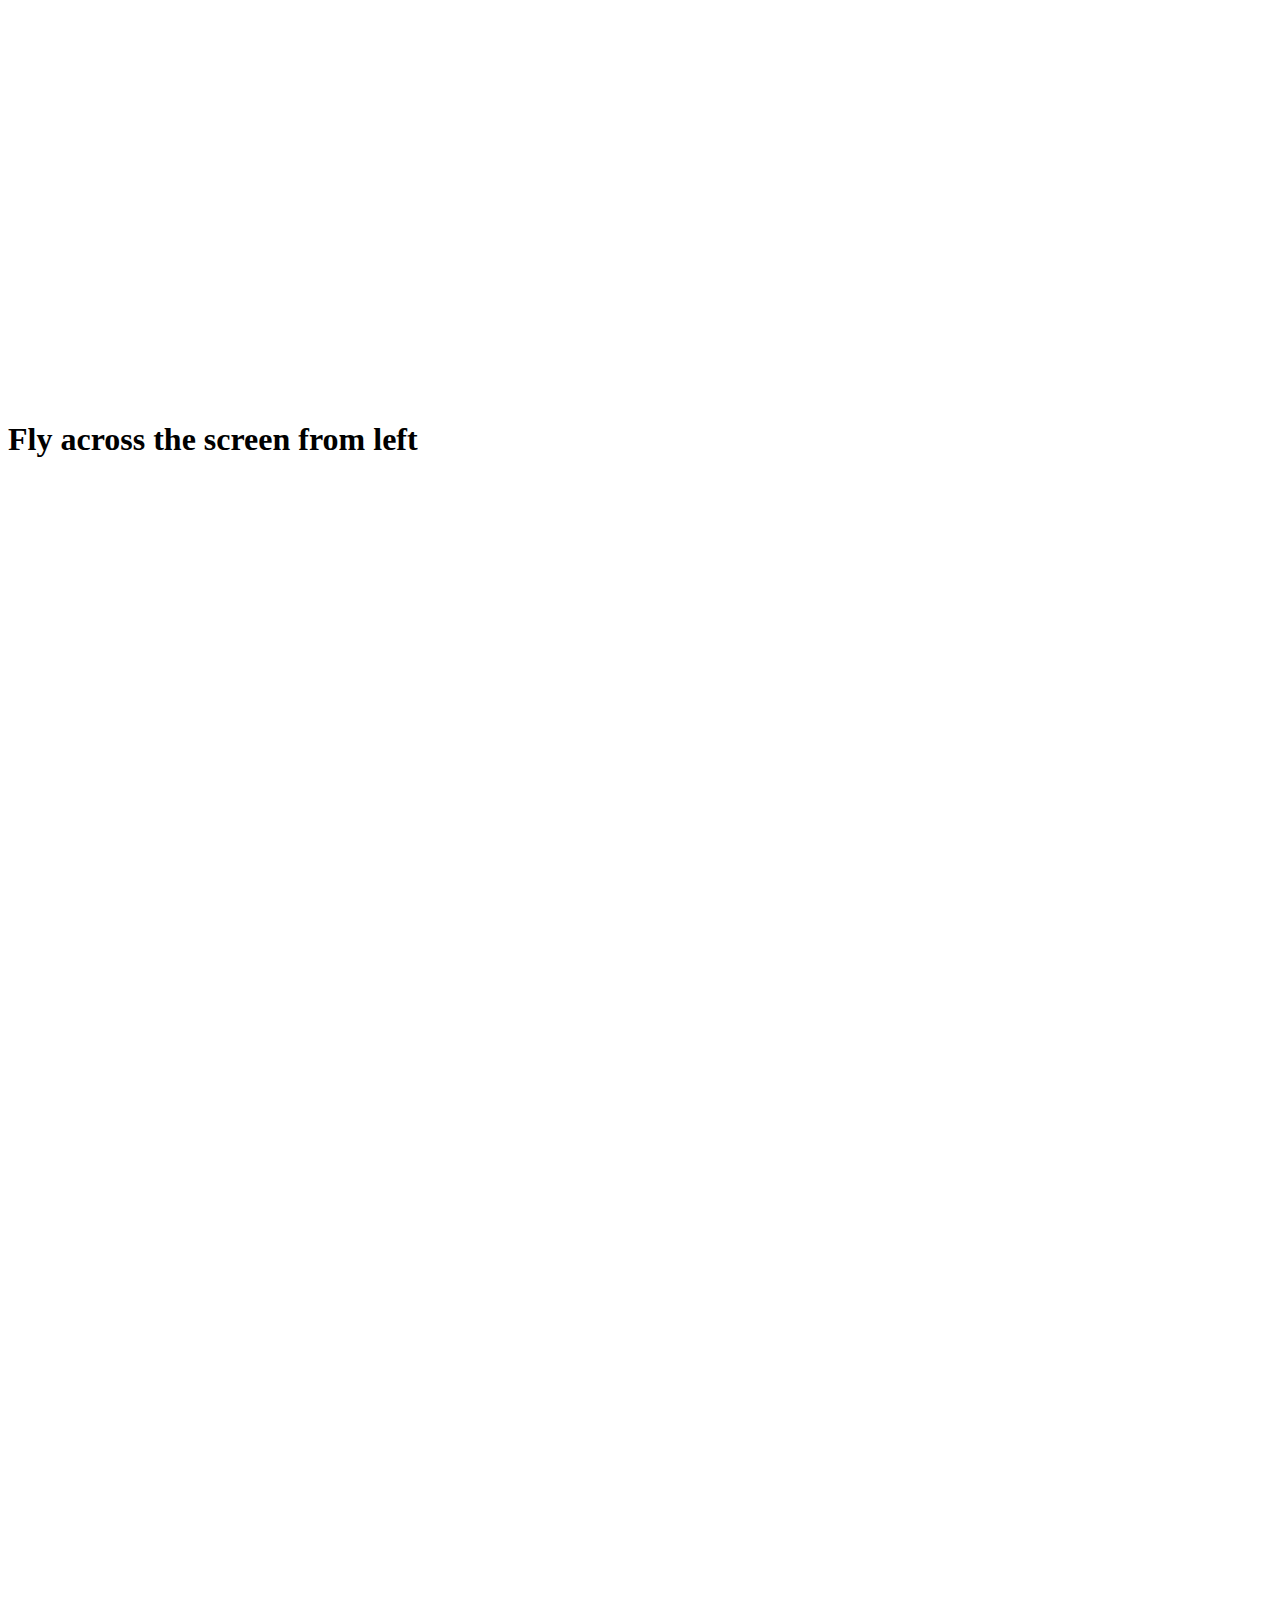
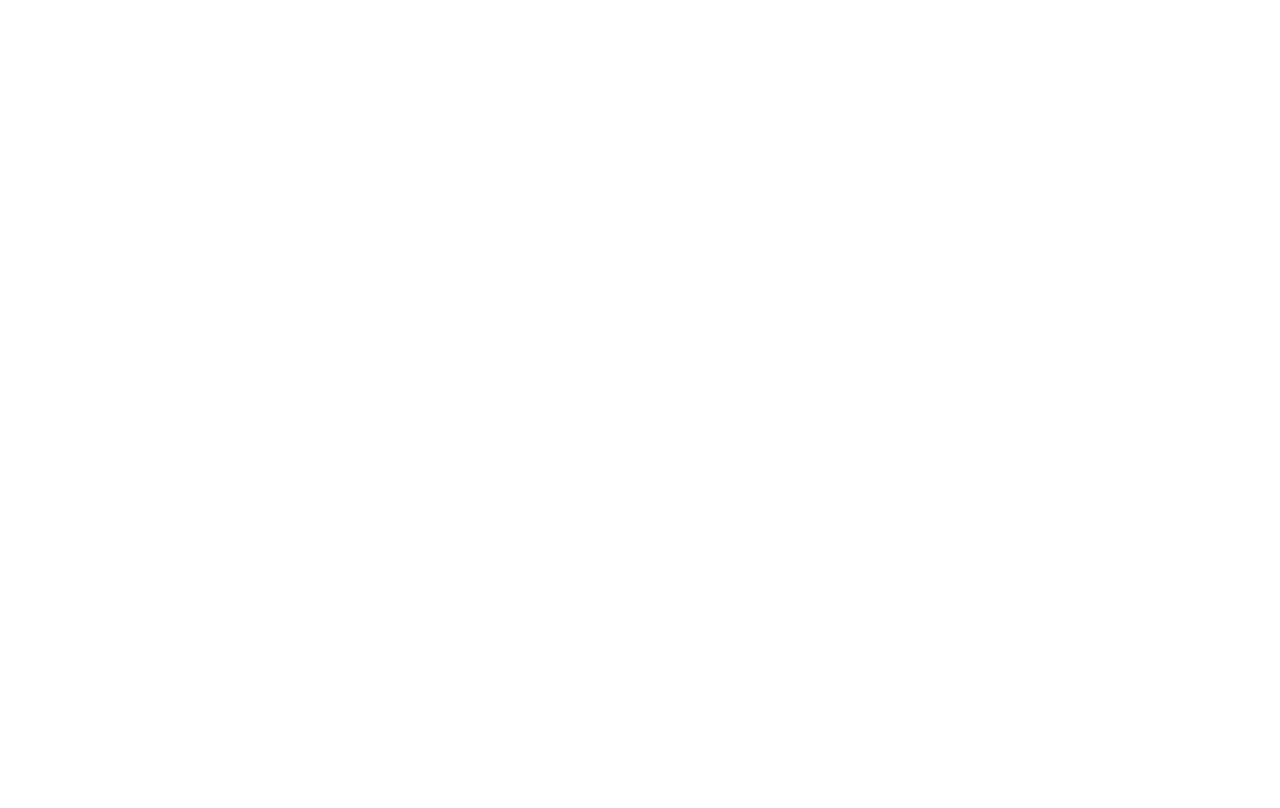
<file: index.html>
<html>
<head>
	<title></title>
	<link rel="stylesheet" type="text/css" href="css/style.css">
</head>
<body>

	<h1>Fly across the screen from left</h1>

	<script type="text/javascript" src="js/jquery-1.8.0.min.js"></script>
	<script type="text/javascript" src="js/map.js"></script>

</body>
</html>
</file>
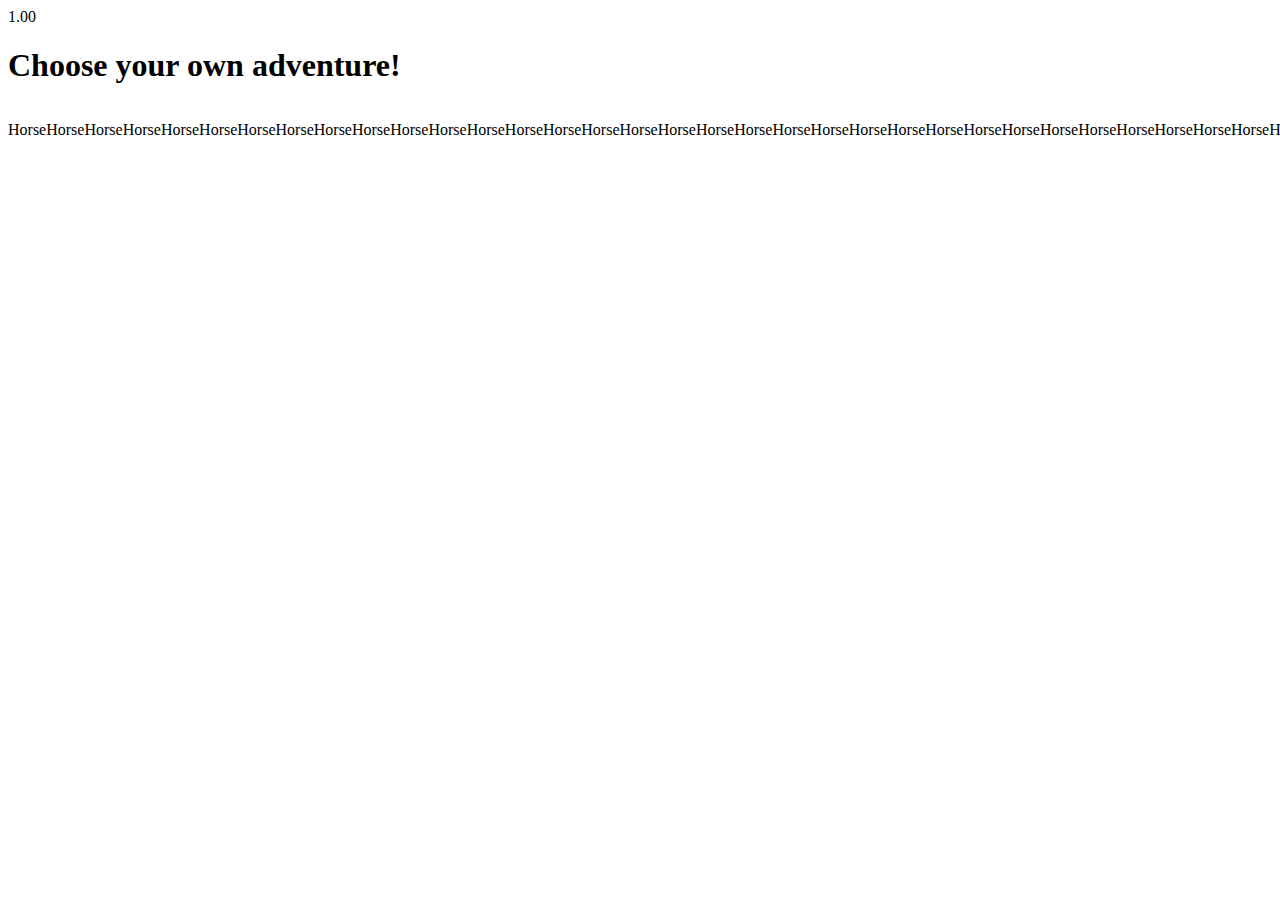
<file: choose_your_own_adventure.html>
<html>
<head>
	<title>Choose your own adventure!</title>
	<link rel="stylesheet" type="text/css" href="adventure.css">
</head>
<body>
	<!-- prepend to body -->
	<h1>Choose your own adventure!</h1>
	<!-- append to body -->
	<script type="text/javascript" src="jquery-1.8.0.min.js"></script>
	<script type="text/javascript" src="adventure.js"></script>
</body>



</html>
</file>
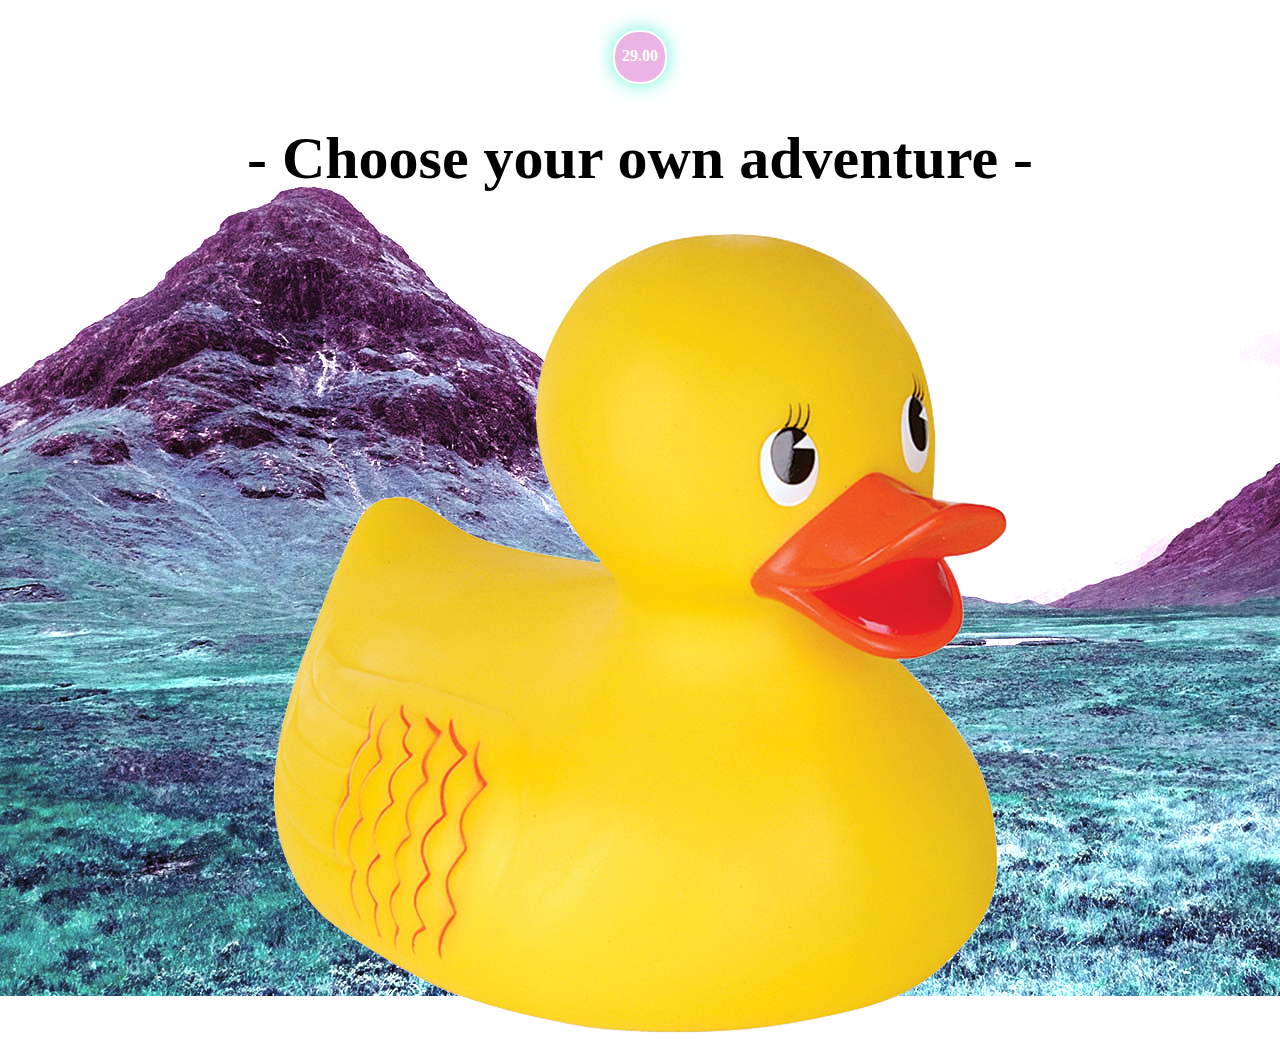
<file: adventure/choose_your_own_adventure.html>
<html>
<head>
	<title>Choose your own adventure!</title>
	<link rel="stylesheet" type="text/css" href="adventure.css">
</head>
<body>
	<!-- prepend to body -->
	<h1>- Choose your own adventure -</h1>
	<!-- append to body -->
	<script type="text/javascript" src="jquery-1.8.0.min.js"></script>
	<script type="text/javascript" src="adventure.js"></script>
</body>



</html>
</file>
<file: css/style.css>
h1{
	position: absolute;
	top: 400px;
}

html, body{	
	height: 150em;
	min-height: 150em;
}
</file>
<file: adventure.css>
.horse{
	width: 100%;
	line-height: 3em;
}
</file>
<file: adventure/adventure.css>
@font-face{
	font-family: League;
	src: url(http://www.micomoler.com/style/ostrich-light.ttf);
}

body{
	width: 800px;
	margin: 30px auto;
	font-weight: bolder;
	text-align: center;
	background: url(images/background.png);
}

h1{
	font-family: League;
	font-size: 60px;
	color: black;
}

.clock{
	width: 50px;
	height: 35px;
	margin: 0 auto;
	background-color: #ecb3e5;
	border-radius: 25px;
	border: 2px solid white;
	box-shadow: 0px 0px 20px 0px #64f1db;
	padding-top: 15px;
	clear: both;
	color: white;
}

.horse{
	width: 150px;
	height: 146px;
	text-indent: -1000em;
	background: url(images/horse.png);
	color: red;
	display: inline-block;
	position: relative;


	-webkit-animation-name: horse;
   	-webkit-animation-duration: 2s;
  	-webkit-animation-iteration-count: infinite;
  	-webkit-animation-direction: alternate;
}

.horse:hover {
   -webkit-animation-play-state: paused;
}


	@-webkit-keyframes horse {
  from {
    top: -400px;
  }
 
  to {
    top: 0px;
   
  }
}

.duck{
	width: 734px;
	height: 800px;
	text-indent: -1000em;
	background: url(images/duck.png);
	color: red;
	display: inline-block;
	position: relative;

	-webkit-animation-name: duck;
   	-webkit-animation-duration: 2s;
  	-webkit-animation-iteration-count: infinite;
  	-webkit-animation-direction: alternate;
}


@-webkit-keyframes duck {
  0% {
    -webkit-transform: rotateZ(10deg);
    left: -100px;
  }
 
  50% {
    -webkit-transform: rotateZ(-10deg);
   
  }

  75% {
  	-webkit-transform: rotateZ(-20deg);
  	
  }
  80% {
  	-webkit-transform: rotateZ(10deg);
  	
  }

  100%{
  	-webkit-transform: rotateZ(25deg);

     	
  }
</file>
